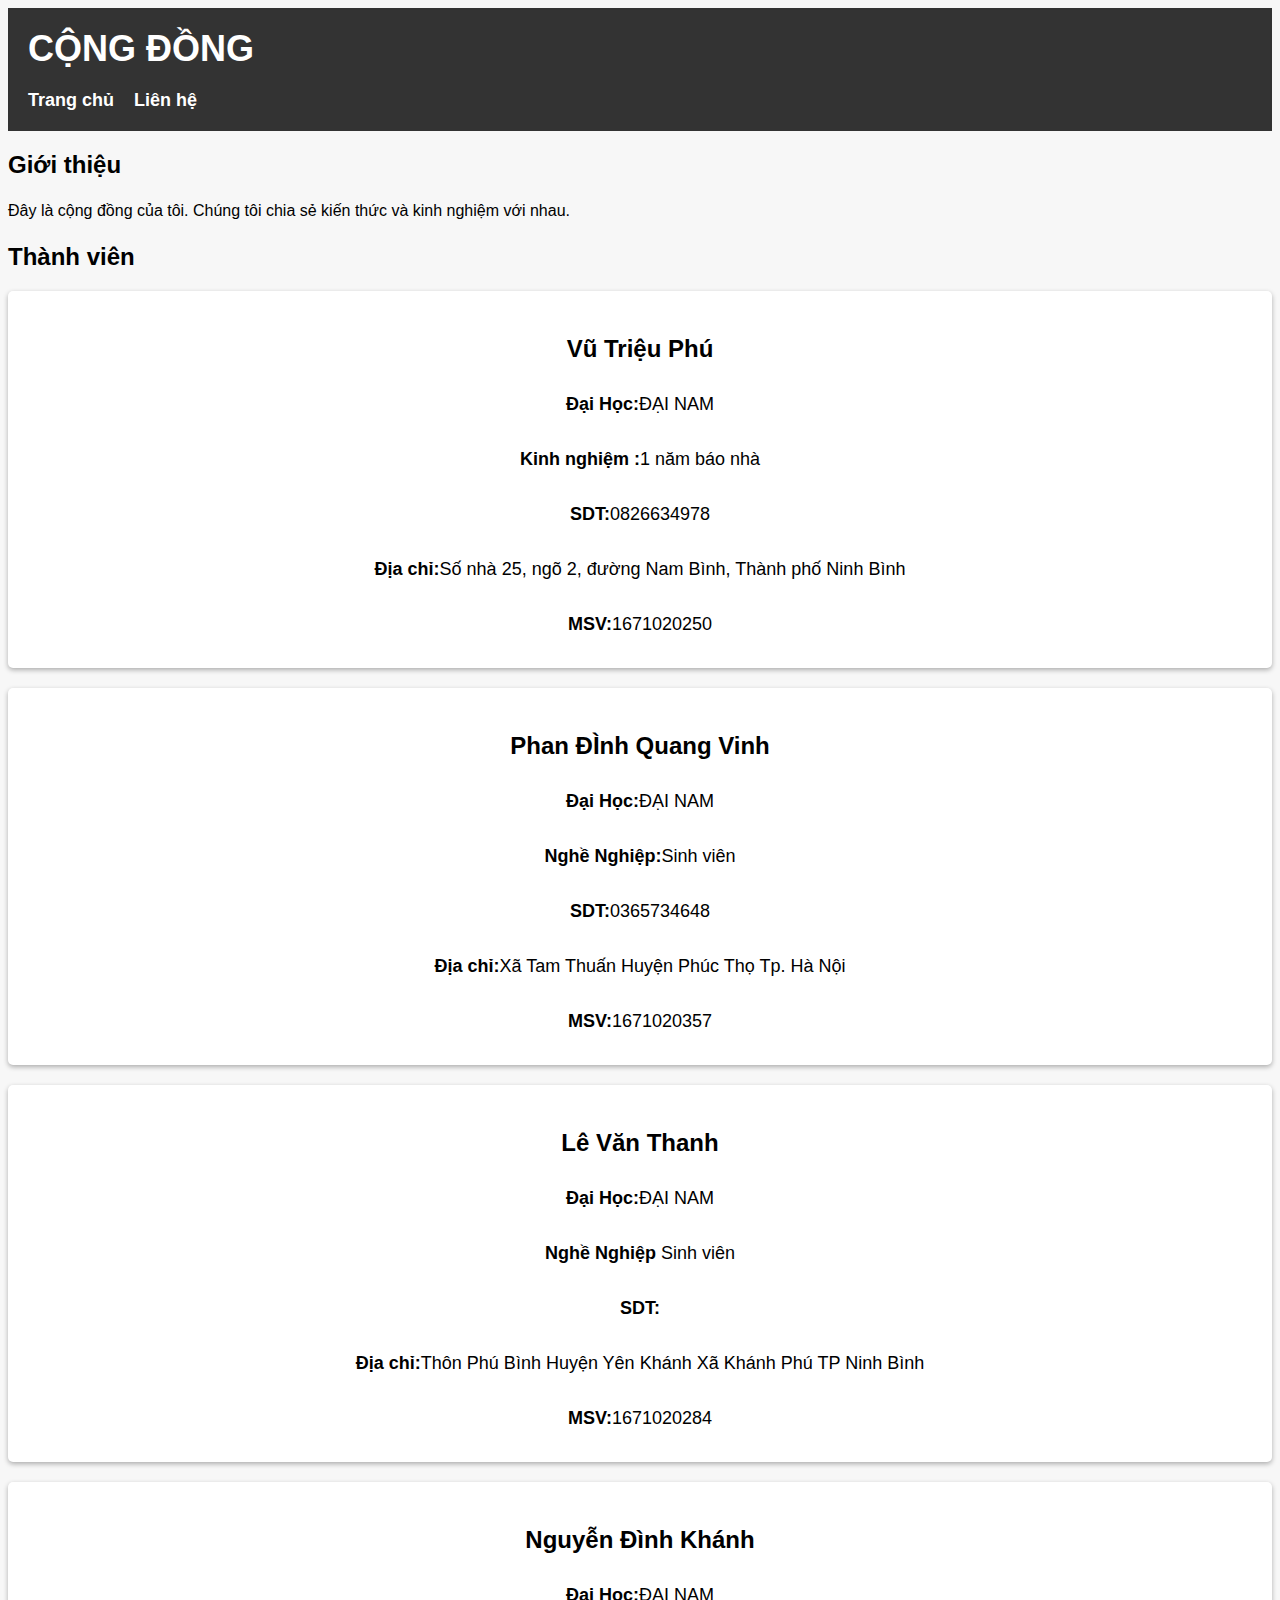
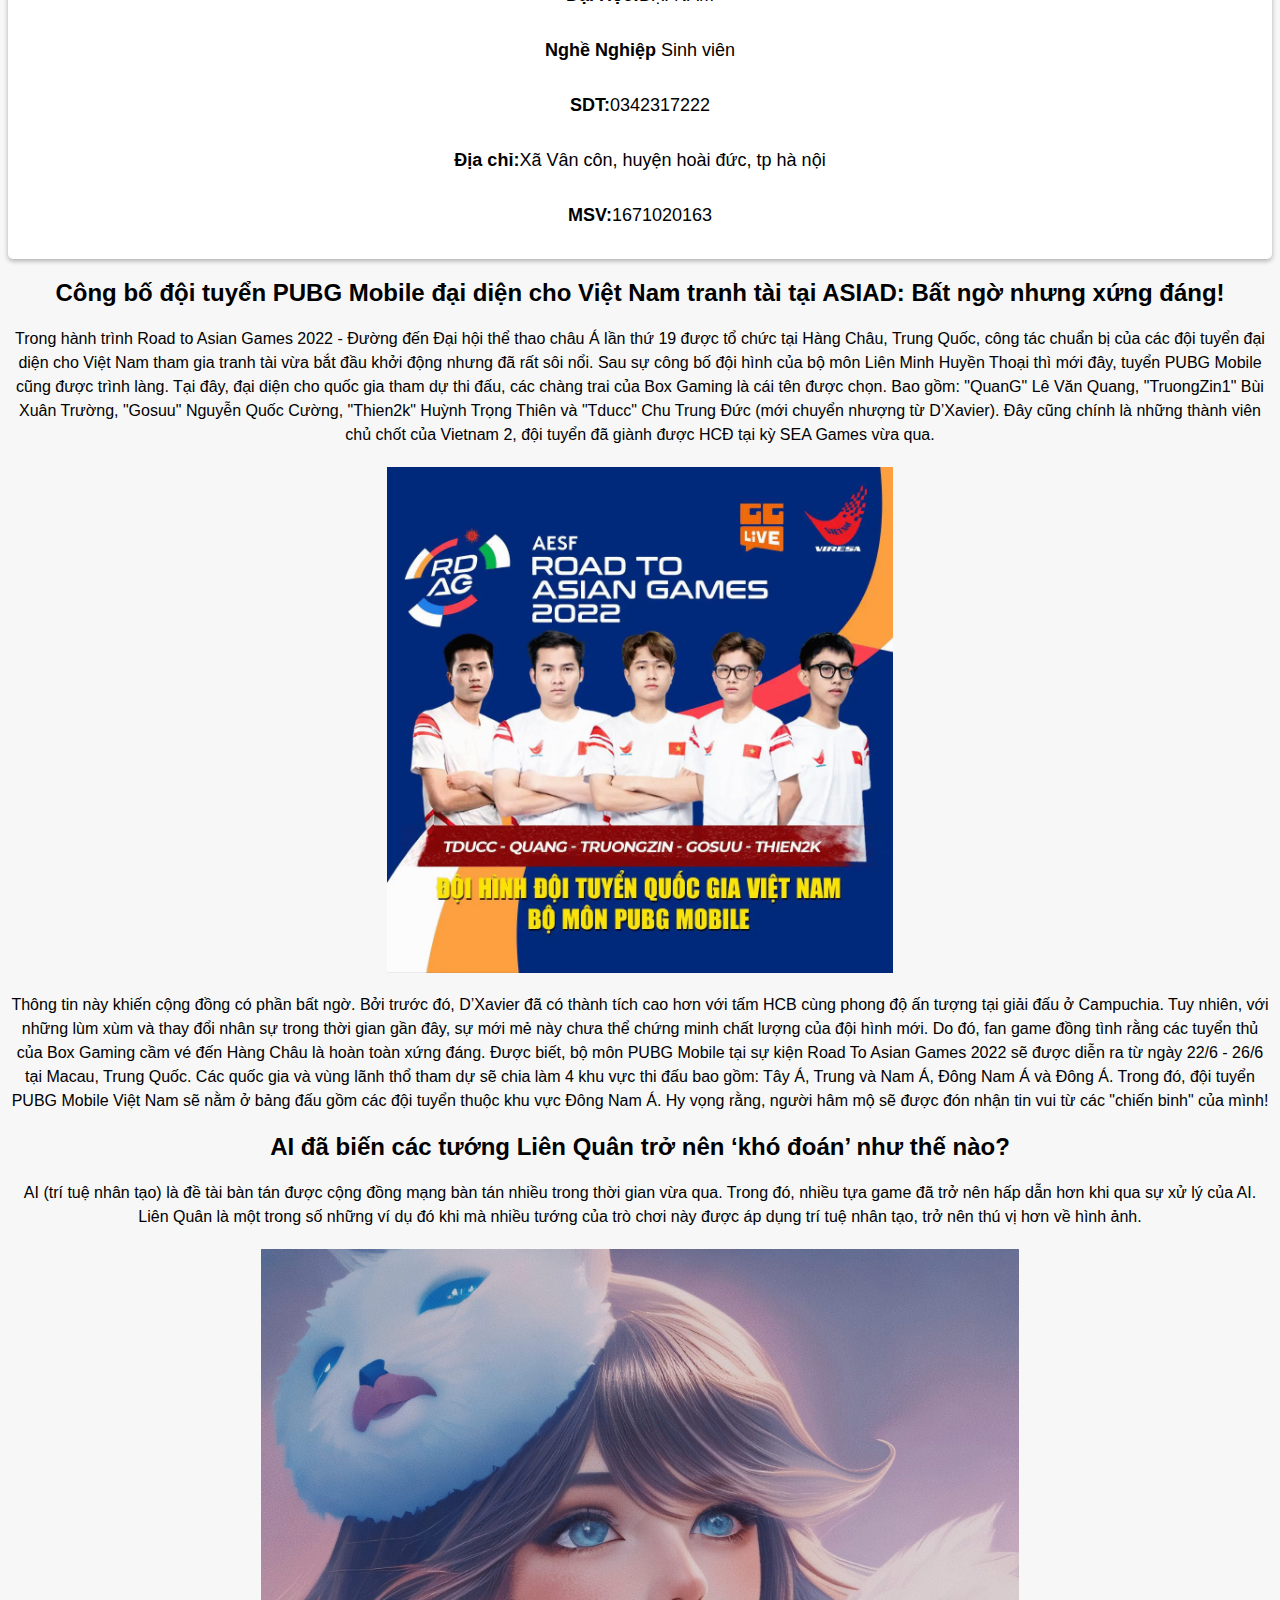
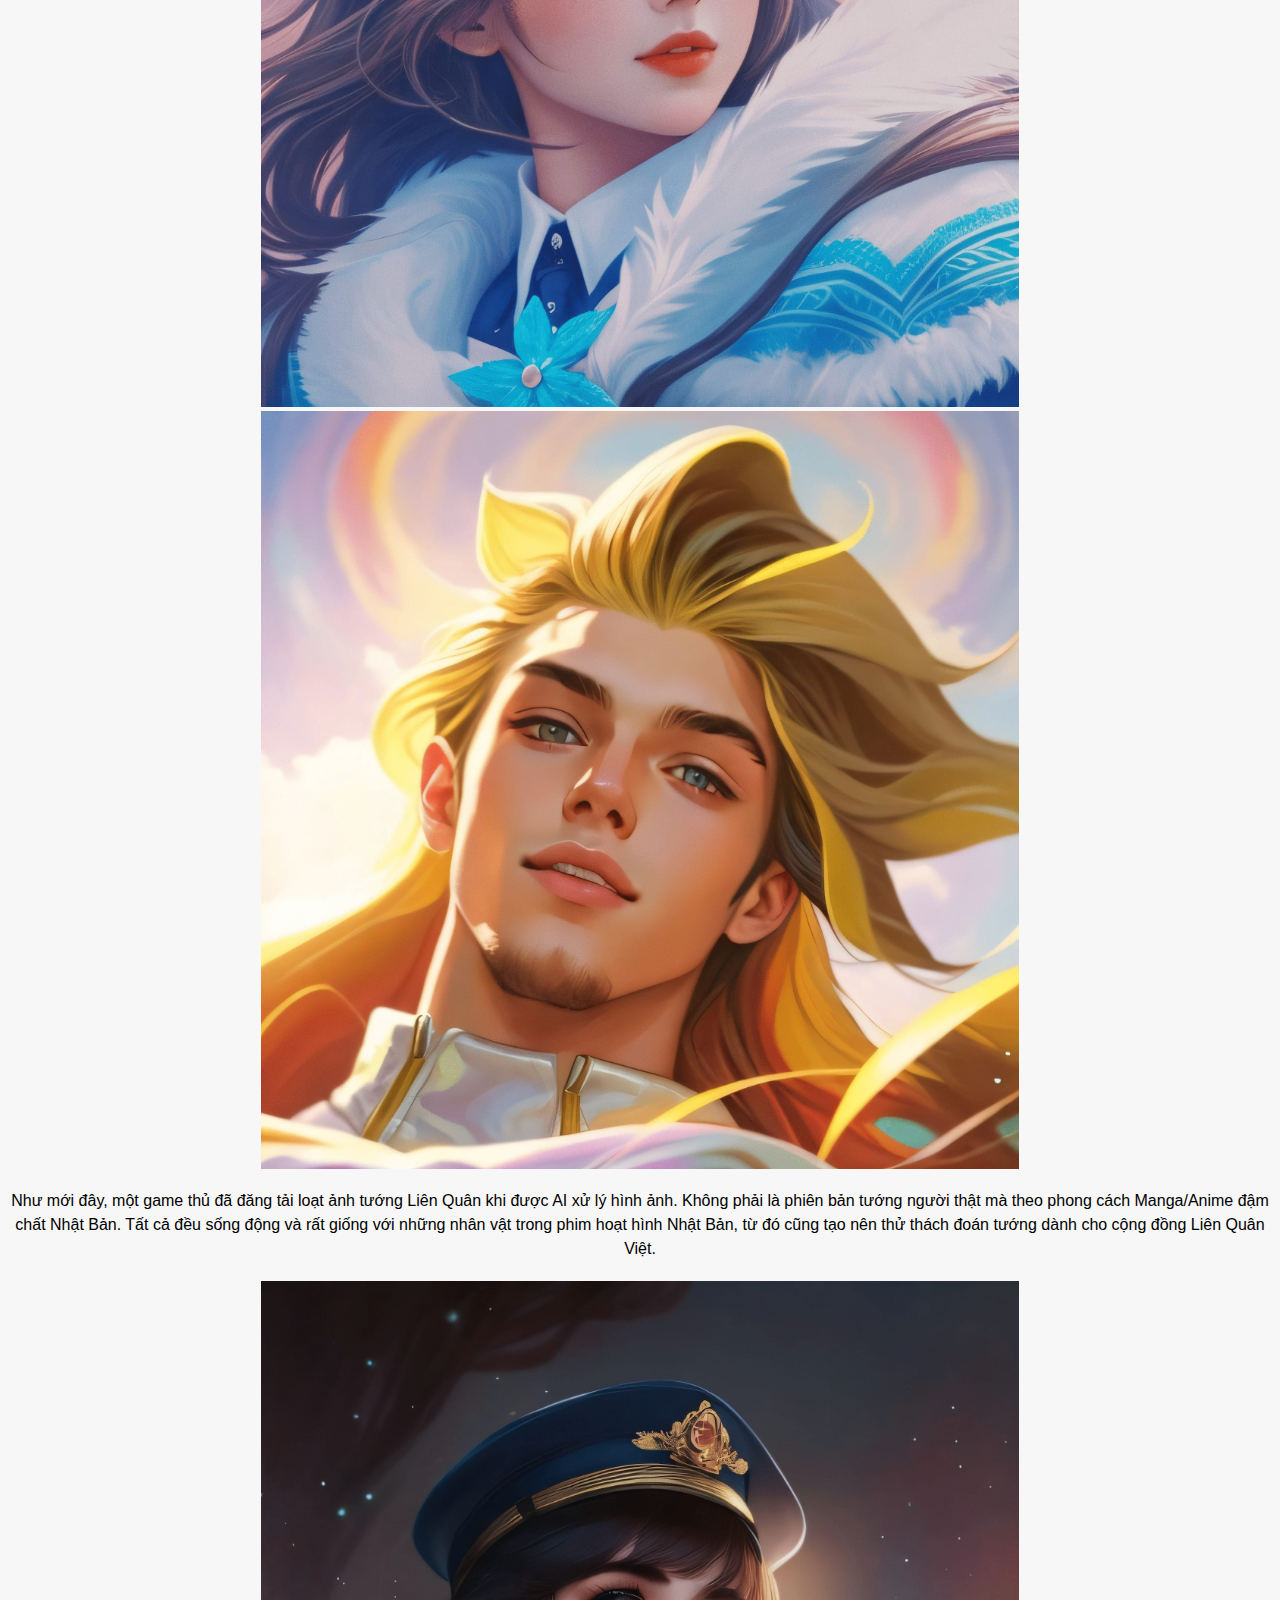
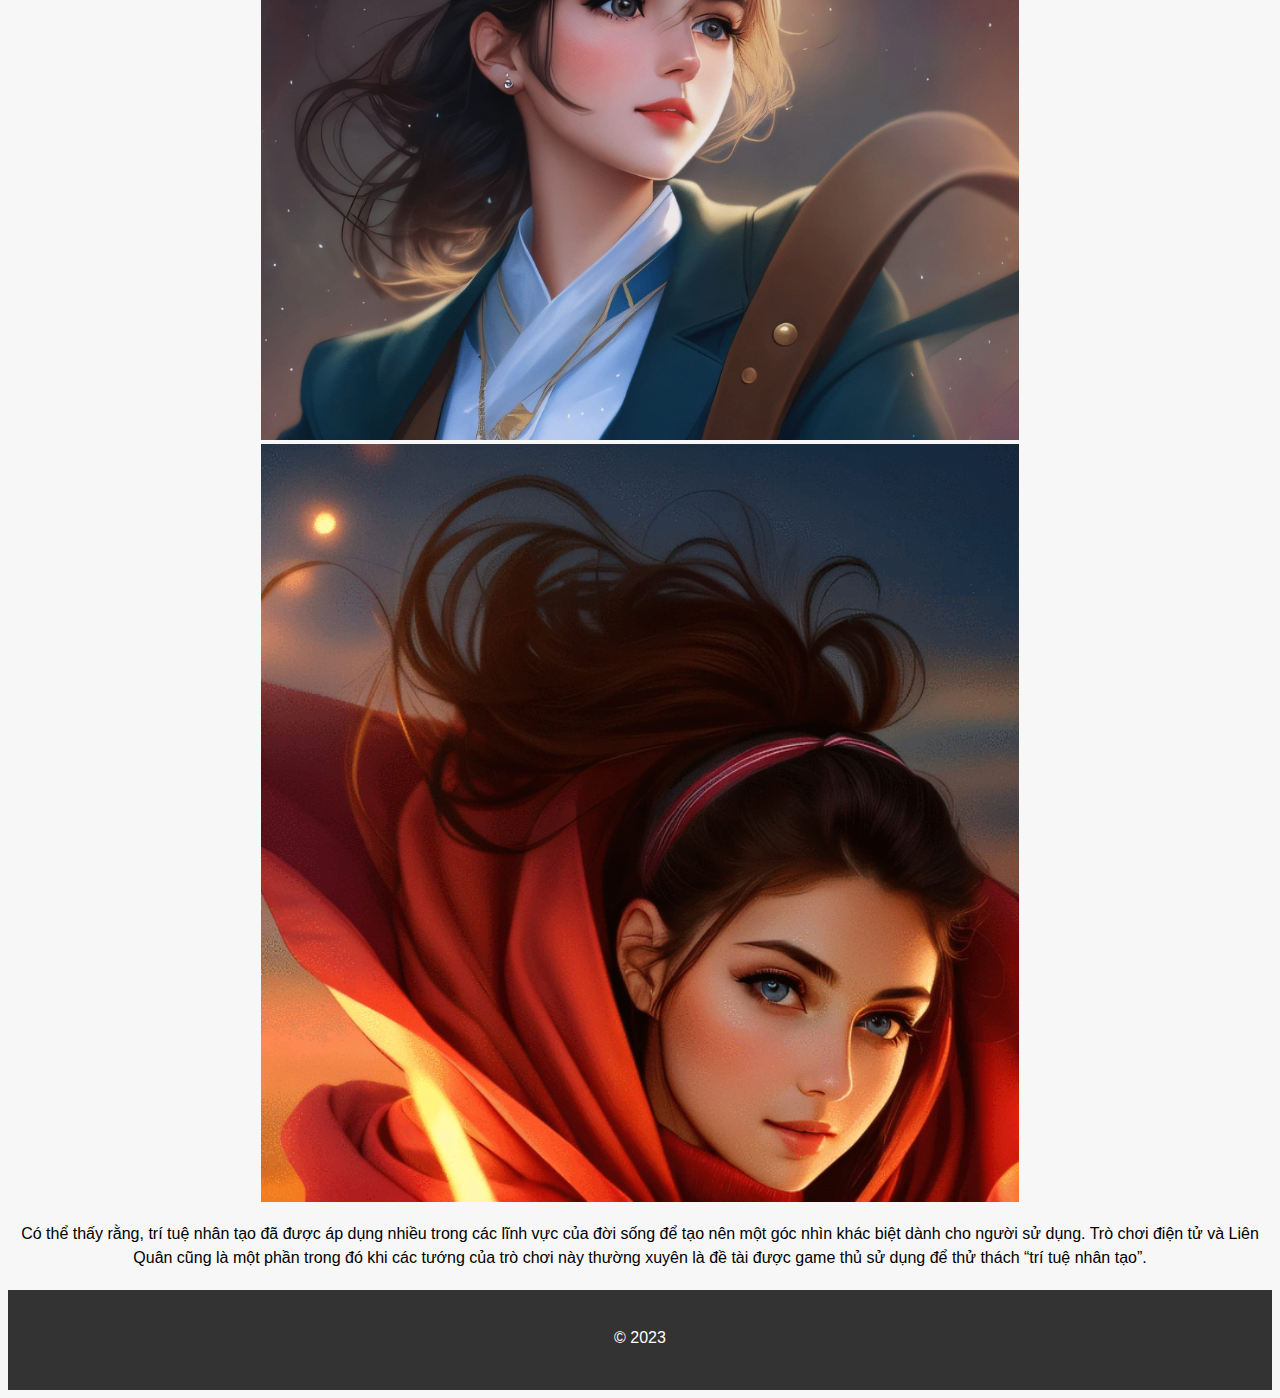
<file: cộng-đồng.html>
<!DOCTYPE html>
<html lang="en">
<head>
  <meta charset="UTF-8">
  <meta http-equiv="X-UA-Compatible" content="IE=edge">
  <meta name="viewport" content="width=device-width, initial-scale=1.0">
  <title>Cộng đồng</title>
  <link rel="stylesheet" href="congdong.css">
</head>
<body>
  <header>
    <h1>CỘNG ĐỒNG</h1>
    <nav>
      <ul>
        <li><a href="index.html">Trang chủ</a></li>
        <li><a href="lienhe.html">Liên hệ</a></li>
      </ul>
      
    </nav>
  </header>
  <section>
    <h2>Giới thiệu</h2>
    <p>Đây là cộng đồng của tôi. Chúng tôi chia sẻ kiến thức và kinh nghiệm với nhau.</p>
  </section>
  <section>
    <h2>Thành viên</h2>
    <div class="profile">
     
      <h3>Vũ Triệu Phú</h3>
      <p><strong>Đại Học:</strong>ĐẠI NAM </p>

      <p><strong>Kinh nghiệm :</strong>1 năm báo nhà </p>

      <p><strong>SDT:</strong>0826634978</p>

      <p><strong>Địa chỉ:</strong>Số nhà 25, ngõ 2, đường Nam Bình, Thành phố Ninh Bình</p>

      <p><strong>MSV:</strong>1671020250 </p>
    </div>
    <div class="profile">
      
      <h3>Phan ĐÌnh Quang Vinh</h3>
      <p><strong>Đại Học:</strong>ĐẠI NAM </p>

      <p><strong>Nghề Nghiệp:</strong>Sinh viên</p>

      <p><strong>SDT:</strong>0365734648</p>


      <p><strong>Địa chỉ:</strong>Xã Tam Thuấn Huyện Phúc Thọ Tp. Hà Nội</p>

      <p><strong>MSV:</strong>1671020357</p>
    </div>
    <div class="profile">
      
      <h3>Lê Văn Thanh</h3>
      <p><strong>Đại Học:</strong>ĐẠI NAM </p>

      <p><strong>Nghề Nghiệp</strong> Sinh viên</p>

      <p><strong>SDT:</strong></p>

      <p><strong>Địa chỉ:</strong>Thôn Phú Bình Huyện Yên Khánh Xã Khánh Phú TP Ninh Bình</p>

      <p><strong>MSV:</strong>1671020284 </p>
    </div>
    <div class="profile">
      
      <h3>Nguyễn Đình Khánh</h3>
      <p><strong>Đại Học:</strong>ĐẠI NAM </p>

      <p><strong>Nghề Nghiệp</strong> Sinh viên</p>

      <p><strong>SDT:</strong>0342317222</p>

      <p><strong>Địa chỉ:</strong>Xã Vân côn, huyện hoài đức, tp hà nội</p>

      <p><strong>MSV:</strong>1671020163 </p>
    </div>
    </main>
    <center>
      <section>
        <h2>Công bố đội tuyển PUBG Mobile đại diện cho Việt Nam tranh tài tại ASIAD: Bất ngờ nhưng xứng đáng!</h2>
        <p>Trong hành trình Road to Asian Games 2022 - Đường đến Đại hội thể thao châu Á lần thứ 19 được tổ chức tại
          Hàng
          Châu, Trung Quốc, công tác chuẩn bị của các đội tuyển đại diện cho Việt Nam tham gia tranh tài vừa bắt đầu
          khởi
          động nhưng đã rất sôi nổi. Sau sự công bố đội hình của bộ môn Liên Minh Huyền Thoại thì mới đây, tuyển PUBG
          Mobile cũng được trình làng.

          Tại đây, đại diện cho quốc gia tham dự thi đấu, các chàng trai của Box Gaming là cái tên được chọn. Bao gồm:
          "QuanG" Lê Văn Quang, "TruongZin1" Bùi Xuân Trường, "Gosuu" Nguyễn Quốc Cường, "Thien2k" Huỳnh Trọng Thiên và
          "Tducc" Chu Trung Đức (mới chuyển nhượng từ D’Xavier). Đây cũng chính là những thành viên chủ chốt của Vietnam
          2, đội tuyển đã giành được HCĐ tại kỳ SEA Games vừa qua.</p>
        <img width="40%"
          src="./anh/ảnh cộng đồng/351250698_1243591663191023_1605812617641651274_n.gif"
          alt=" Đội tuyển PUBG Việt NAM">
        <p>Thông tin này khiến cộng đồng có phần bất ngờ. Bởi trước đó, D’Xavier đã có thành tích cao hơn với tấm HCB
          cùng
          phong độ ấn tượng tại giải đấu ở Campuchia. Tuy nhiên, với những lùm xùm và thay đổi nhân sự trong thời gian
          gần
          đây, sự mới mẻ này chưa thể chứng minh chất lượng của đội hình mới. Do đó, fan game đồng tình rằng các tuyển
          thủ
          của Box Gaming cầm vé đến Hàng Châu là hoàn toàn xứng đáng.

          Được biết, bộ môn PUBG Mobile tại sự kiện Road To Asian Games 2022 sẽ được diễn ra từ ngày 22/6 - 26/6 tại
          Macau, Trung Quốc. Các quốc gia và vùng lãnh thổ tham dự sẽ chia làm 4 khu vực thi đấu bao gồm: Tây Á, Trung
          và
          Nam Á, Đông Nam Á và Đông Á. Trong đó, đội tuyển PUBG Mobile Việt Nam sẽ nằm ở bảng đấu gồm các đội tuyển
          thuộc
          khu vực Đông Nam Á. Hy vọng rằng, người hâm mộ sẽ được đón nhận tin vui từ các "chiến binh" của mình!</p>
      </section>
      <h2>AI đã biến các tướng Liên Quân trở nên ‘khó đoán’ như thế nào?</h2>
      <p>AI (trí tuệ nhân tạo) là đề tài bàn tán được cộng đồng mạng bàn tán nhiều trong thời gian vừa qua. Trong đó,
        nhiều tựa game đã trở nên hấp dẫn hơn khi qua sự xử lý của AI. Liên Quân là một trong số những ví dụ đó khi mà
        nhiều tướng của trò chơi này được áp dụng trí tuệ nhân tạo, trở nên thú vị hơn về hình ảnh.

      </p>
      <img width="60%"
        src="./anh/ảnh cộng đồng/351006508_819628916448206_9174178986194828241_n.gif">
      
       
      <img width="60%"
        src="./anh/ảnh cộng đồng/351172596_303431862117689_8051683909952417344_n.gif">
       
      <p>Như mới đây, một game thủ đã đăng tải loạt ảnh tướng Liên Quân khi được AI xử lý hình ảnh. Không phải là phiên
        bản tướng người thật mà theo phong cách Manga/Anime đậm chất Nhật Bản. Tất cả đều sống động và rất giống với
        những nhân vật trong phim hoạt hình Nhật Bản, từ đó cũng tạo nên thử thách đoán tướng dành cho cộng đồng Liên
        Quân Việt.</p>
      <img width="60%"
        src="./anh/ảnh cộng đồng/350792478_236776509053161_8378986069380742728_n.gif">
        
      <img width="60%"
        src="./anh/ảnh cộng đồng/350884617_1037146363836476_3062552466718864740_n.gif">
      <p>Có thể thấy rằng, trí tuệ nhân tạo đã được áp dụng nhiều trong các lĩnh vực của đời sống để tạo nên một góc
        nhìn khác biệt dành cho người sử dụng. Trò chơi điện tử và Liên Quân cũng là một phần trong đó khi các tướng của
        trò chơi này thường xuyên là đề tài được game thủ sử dụng để thử thách “trí tuệ nhân tạo”.</p>
      </ul>
      
      </main>
      <footer>
        <p>&copy; 2023 </p>
      </footer>
</body>

</html>
</body>
</html>
</file>
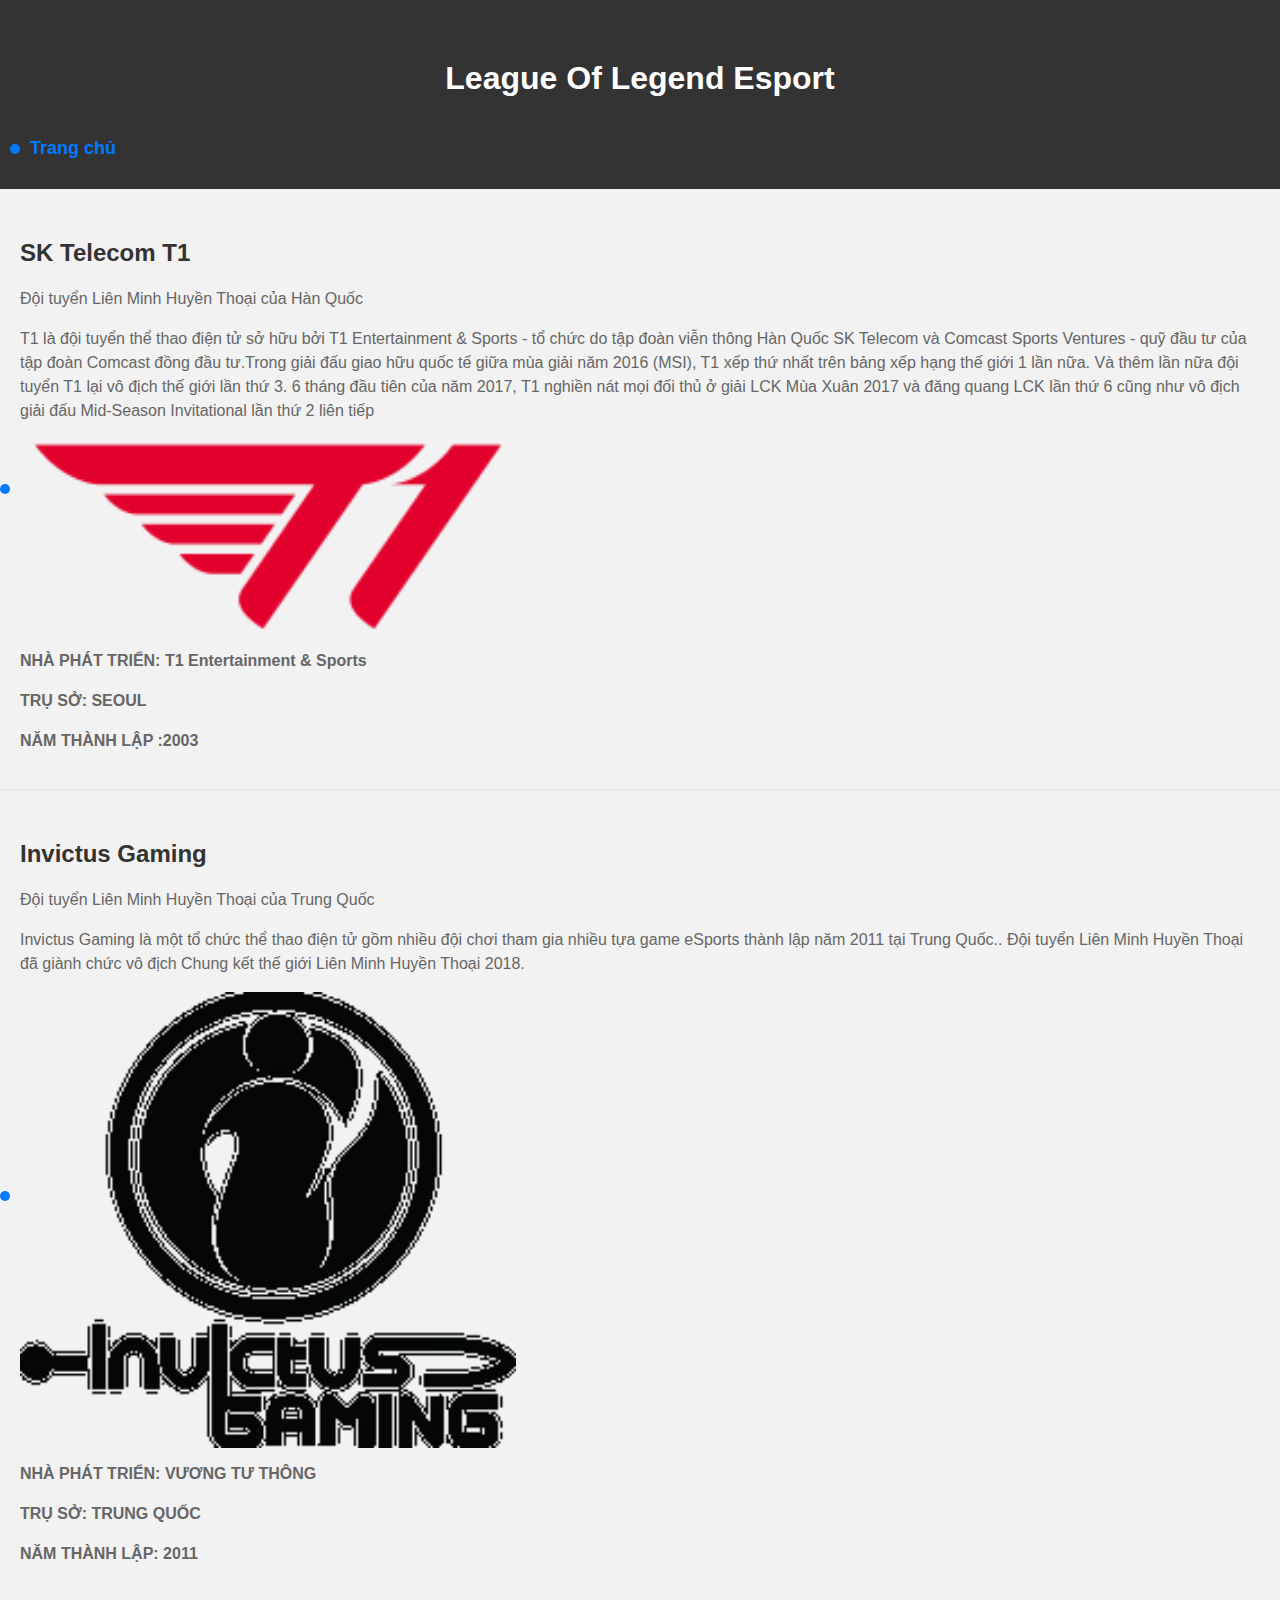
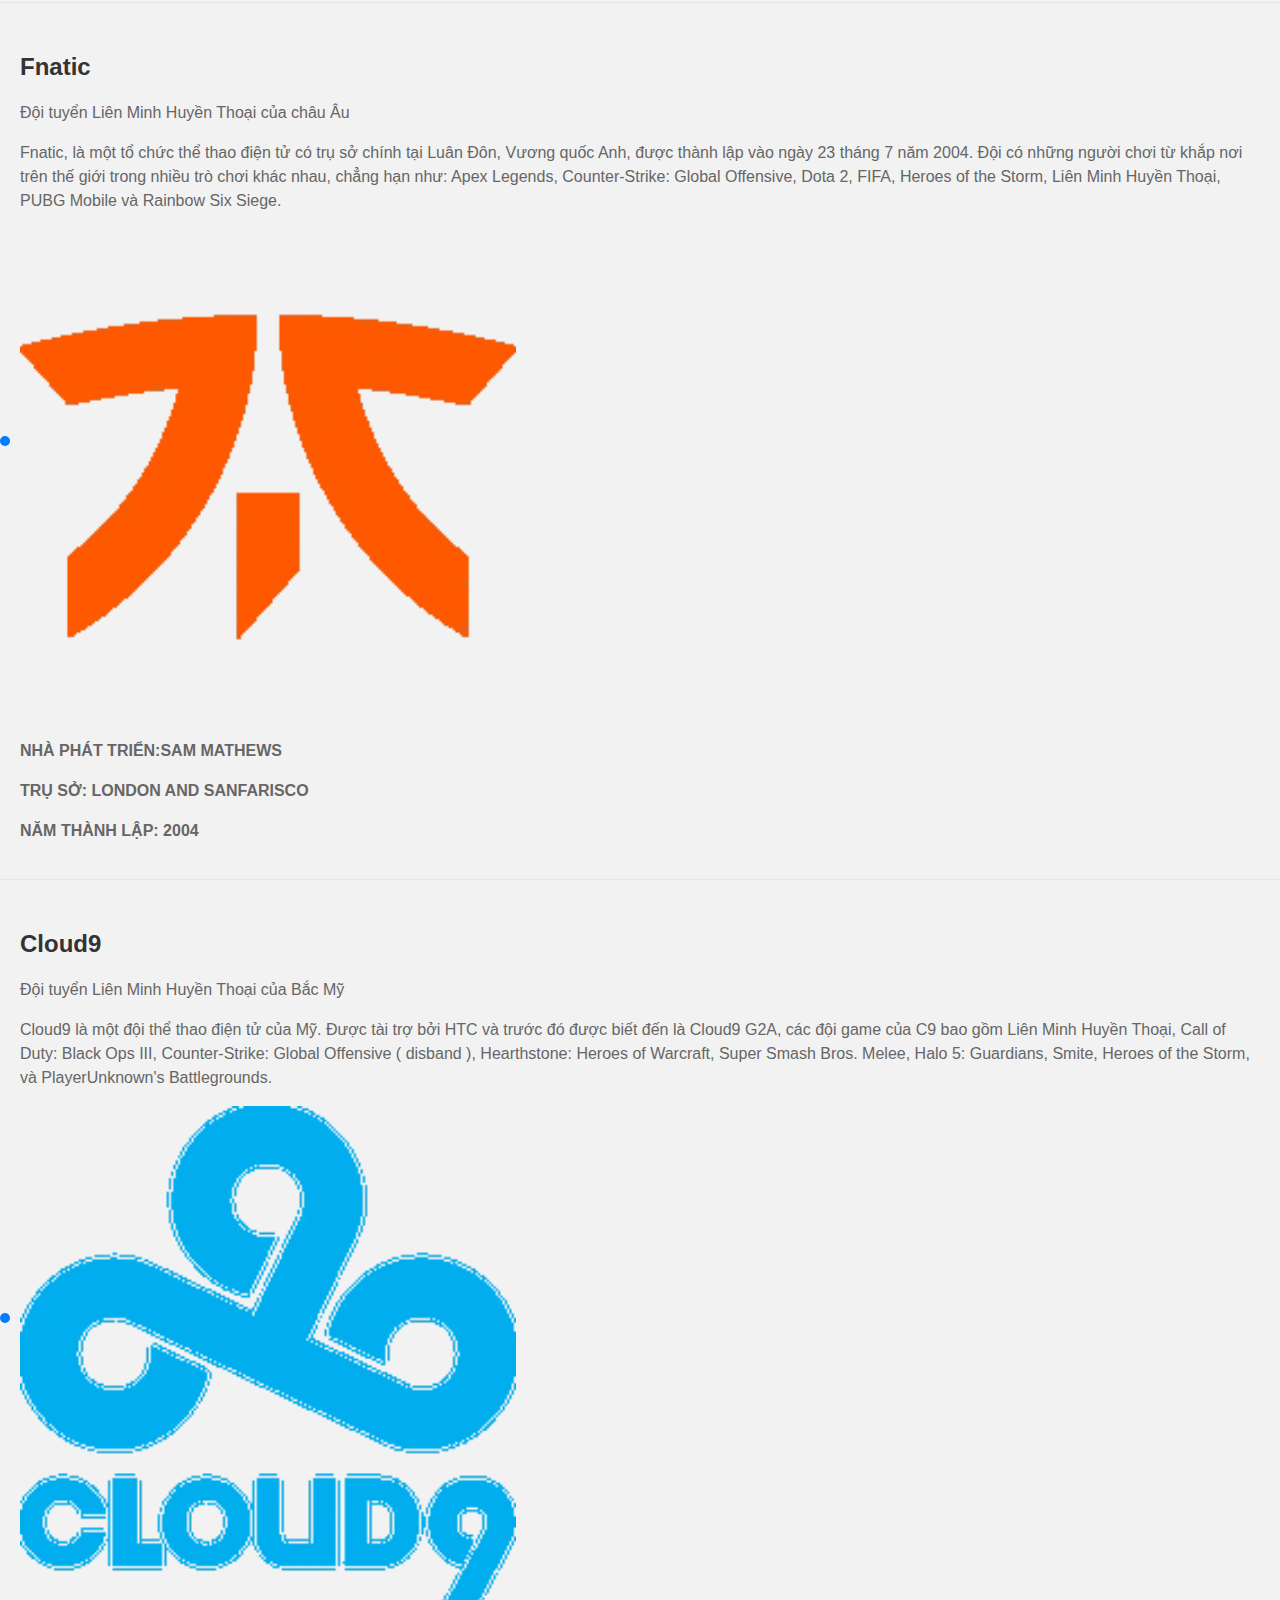
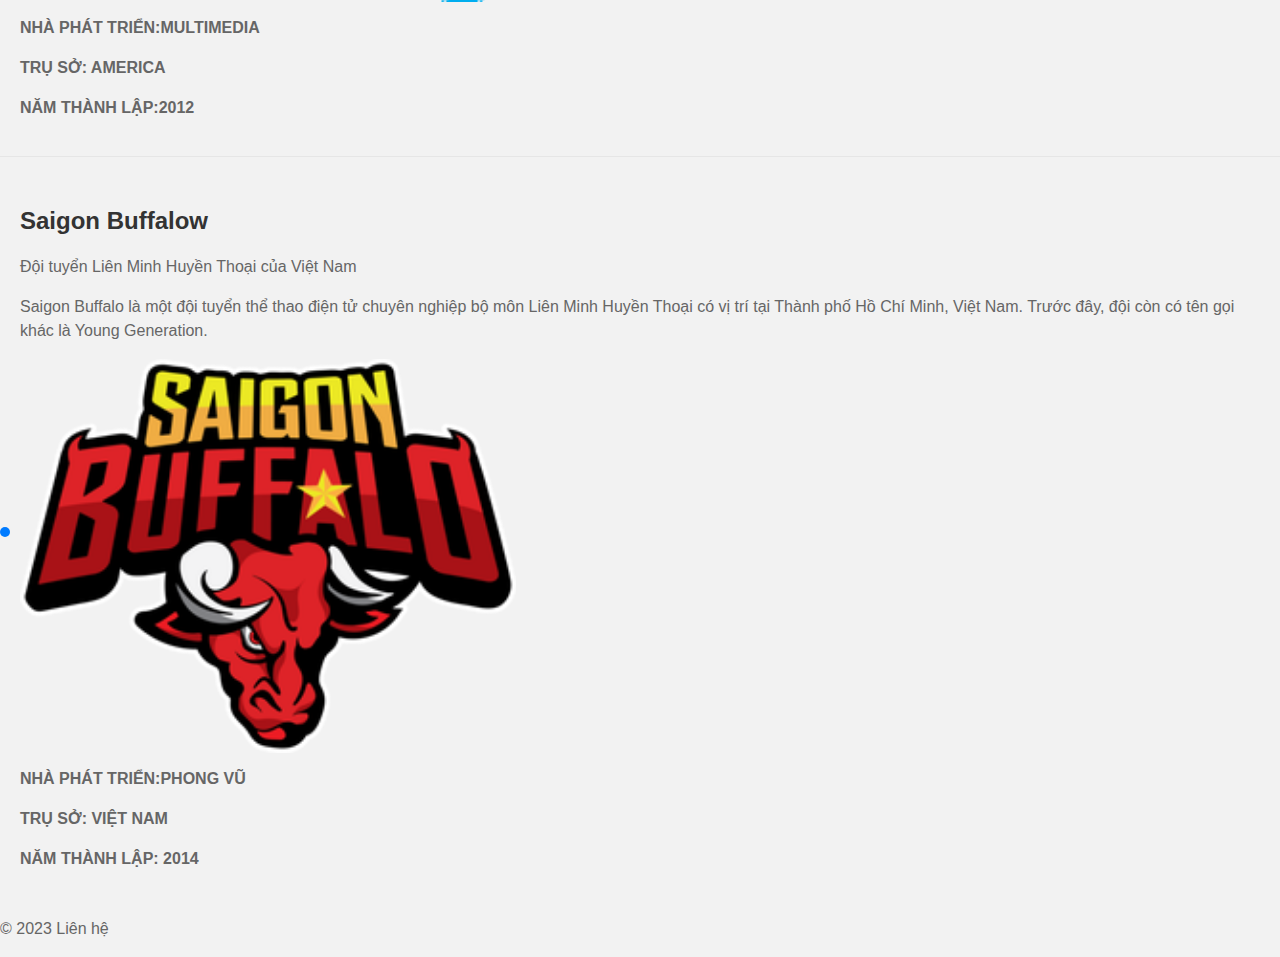
<file: giới-thiẹu.html>
<!DOCTYPE html>
<html>

<head>
  <meta charset="UTF-8">
  <meta http-equiv="X-UA-Compatible" content="IE=edge">
  <meta name="viewport" content="width=device-width, initial-scale=1.0">
  <link rel="shortcut icon" type="web_image/png" href="logo-board-game_081052035.jpg">
  <title>Đội tuyển esport</title>
  <link rel="stylesheet" href="gioithieu.css">

</head>

<body>
  <header>
    <h1> League Of Legend  Esport</h1>
    <nav>
      <ul>
        <li><a href="index.html">Trang chủ</a></li>
      </ul>
  </header>
  <ul>
    <li>
      <h2>SK Telecom T1</h2>
      <p>Đội tuyển Liên Minh Huyền Thoại của Hàn Quốc</p>
      <p>T1 là đội tuyển thể thao điện tử sở hữu bởi T1 Entertainment & Sports - tổ chức do tập đoàn viễn thông Hàn Quốc
        SK Telecom và Comcast Sports Ventures - quỹ đầu tư của tập đoàn Comcast đồng đầu tư.Trong giải đấu giao hữu quốc
        tế giữa mùa giải năm 2016 (MSI), T1 xếp thứ nhất trên bảng xếp hạng thế giới 1 lần nữa. Và thêm lần nữa đội
        tuyển T1 lại vô địch thế giới lần thứ 3. 6 tháng đầu tiên của năm 2017, T1 nghiền nát mọi đối thủ ở giải LCK Mùa
        Xuân 2017 và đăng quang LCK lần thứ 6 cũng như vô địch giải đấu Mid-Season Invitational lần thứ 2 liên tiếp</p>
      <img width="40%" src="./anh/ảnh giới thiệu/350841187_609386431159901_1516149026732688955_n.png">
      <p><strong>NHÀ PHÁT TRIỂN: T1 Entertainment & Sports</strong> </p>

      <p><strong>TRỤ SỞ: SEOUL </strong></p>

      <p><strong>NĂM THÀNH LẬP :2003 </strong></p>


      <a href="/"></a>
    </li>
    <li>
      <h2>Invictus Gaming</h2>
      <p>Đội tuyển Liên Minh Huyền Thoại của Trung Quốc</p>
      <p>Invictus Gaming là một tổ chức thể thao điện tử gồm nhiều đội chơi tham gia nhiều tựa game eSports thành lập
        năm 2011 tại Trung Quốc.. Đội tuyển Liên Minh Huyền Thoại đã giành chức vô địch Chung kết thế giới Liên Minh
        Huyền Thoại 2018.</p>
      <img width="40%"
        src="./anh/ảnh giới thiệu/350909895_272607851819392_4796902438269009172_n.gif">
      <p><strong>NHÀ PHÁT TRIỂN: VƯƠNG TƯ THÔNG</strong> </p>

      <p><strong>TRỤ SỞ: TRUNG QUỐC </strong></p>

      <p><strong>NĂM THÀNH LẬP: 2011</strong></p>


      <a href=""></a>
    </li>
    <li>
      <h2>Fnatic</h2>
      <p>Đội tuyển Liên Minh Huyền Thoại của châu Âu</p>
      <P>Fnatic, là một tổ chức thể thao điện tử có trụ sở chính tại Luân Đôn, Vương quốc Anh, được thành lập vào ngày
        23 tháng 7 năm 2004. Đội có những người chơi từ khắp nơi trên thế giới trong nhiều trò chơi khác nhau, chẳng hạn
        như: Apex Legends, Counter-Strike: Global Offensive, Dota 2, FIFA, Heroes of the Storm, Liên Minh Huyền Thoại,
        PUBG Mobile và Rainbow Six Siege.</P>
      <img width="40%"
        src="./anh/ảnh giới thiệu/350896595_271156695413599_9182503614910356240_n.gif">
      <p><strong>NHÀ PHÁT TRIỂN:SAM MATHEWS</strong> </p>

      <p><strong>TRỤ SỞ: LONDON AND SANFARISCO</strong></p>

      <p><strong>NĂM THÀNH LẬP: 2004</strong></p>

      <a href=""></a>
    </li>
    <li>
      <h2>Cloud9</h2>
      <p>Đội tuyển Liên Minh Huyền Thoại của Bắc Mỹ</p>
      <p>Cloud9 là một đội thể thao điện tử của Mỹ. Được tài trợ bởi HTC và trước đó được biết đến là Cloud9 G2A, các
        đội game của C9 bao gồm Liên Minh Huyền Thoại, Call of Duty: Black Ops III, Counter-Strike: Global Offensive (
        disband ), Hearthstone: Heroes of Warcraft, Super Smash Bros. Melee, Halo 5: Guardians, Smite, Heroes of the
        Storm, và PlayerUnknown's Battlegrounds.</p>
      <img width="40%"
        src="./anh/ảnh giới thiệu/351204688_253323584044969_4948515483894739114_n.gif">
      <p><strong>NHÀ PHÁT TRIỂN:MULTIMEDIA</strong> </p>

      <p><strong>TRỤ SỞ: AMERICA</strong></p>

      <p><strong>NĂM THÀNH LẬP:2012 </strong></p>
      <a href=""></a>
    </li>
    <li>
      <h2>Saigon Buffalow</h2>
      <p>Đội tuyển Liên Minh Huyền Thoại của Việt Nam</p>
      <p>Saigon Buffalo là một đội tuyển thể thao điện tử chuyên nghiệp bộ môn Liên Minh Huyền Thoại có vị trí tại Thành
        phố Hồ Chí Minh, Việt Nam. Trước đây, đội còn có tên gọi khác là Young Generation.</p>
      <img width="40%"
        src="./anh/ảnh giới thiệu/350656064_5957826117662299_6072145845222459173_n.png">
      <p><strong>NHÀ PHÁT TRIỂN:PHONG VŨ </strong> </p>

      <p><strong>TRỤ SỞ: VIỆT NAM</strong></p>

      <p><strong>NĂM THÀNH LẬP: 2014</strong></p>


     
    </li>
    <footer>
      <p>&copy; 2023 Liên hệ</p>
    </footer>
  </ul>
</body>
</file>
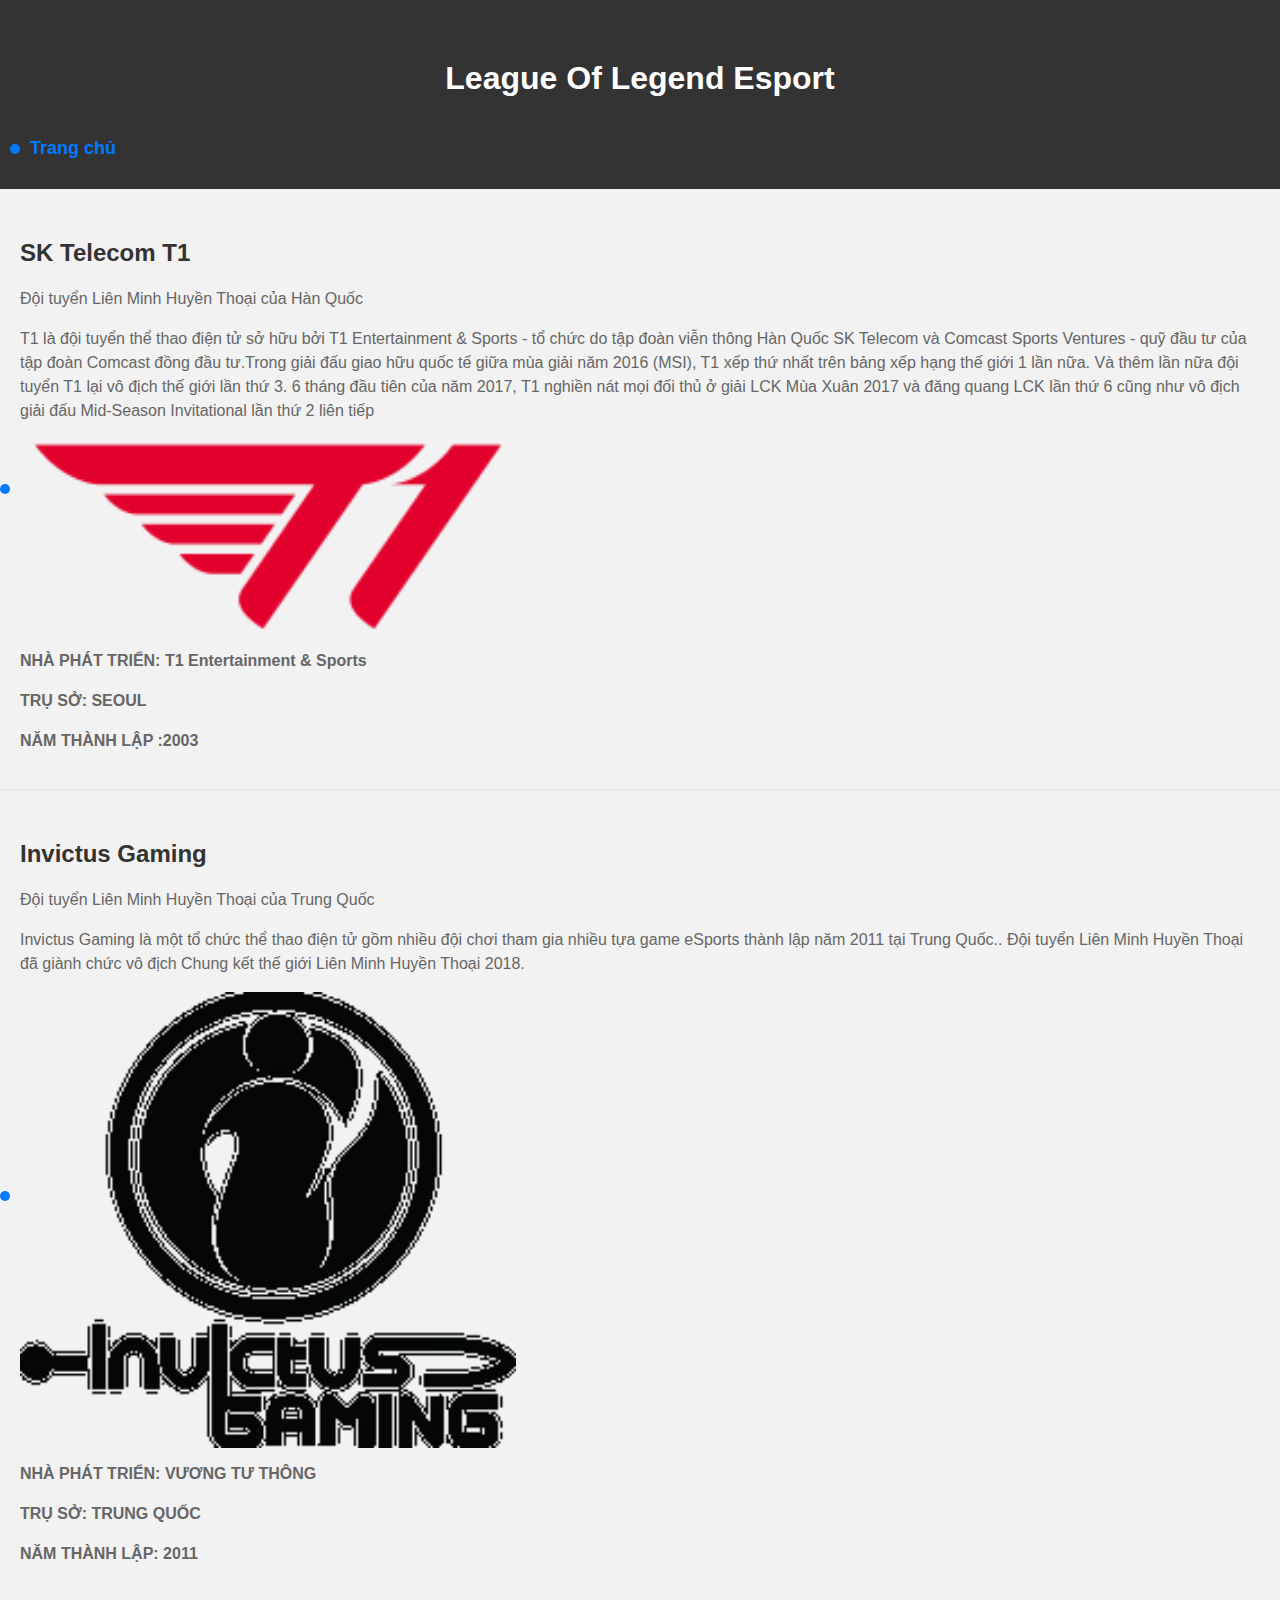
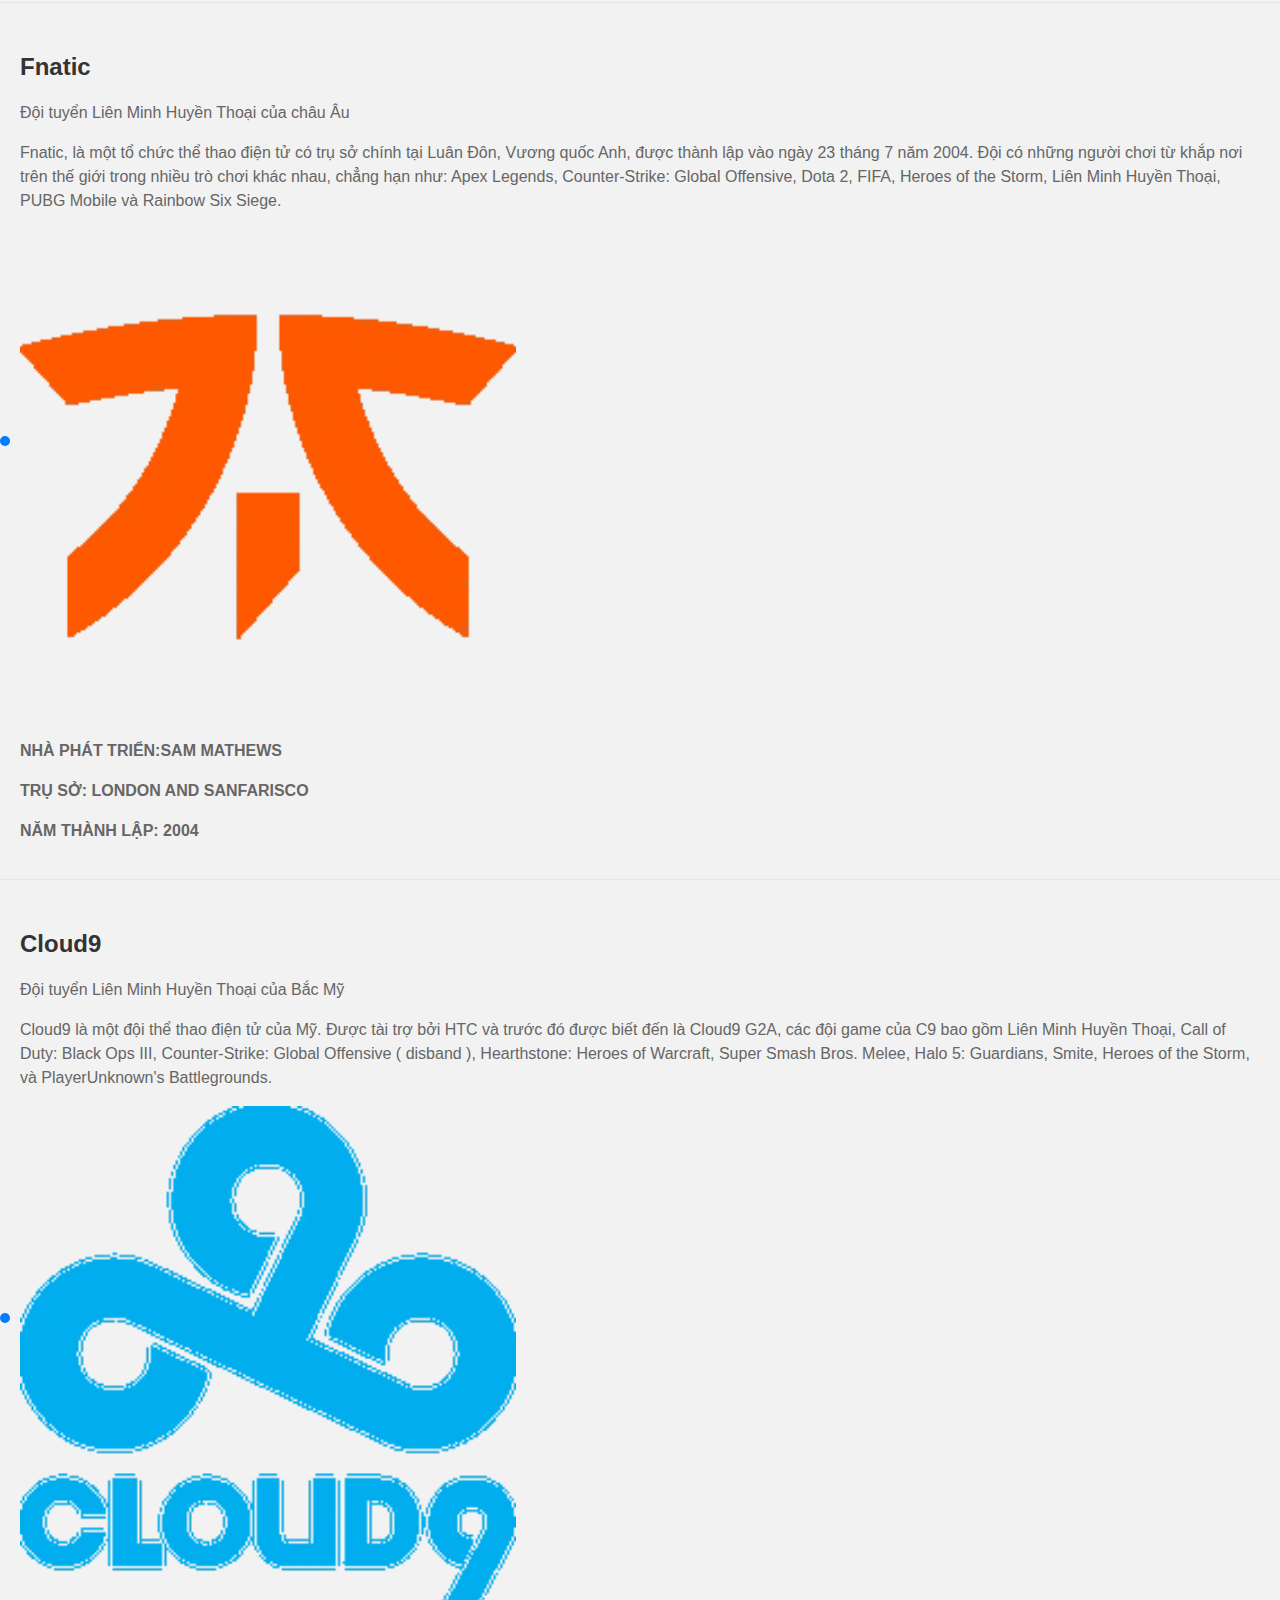
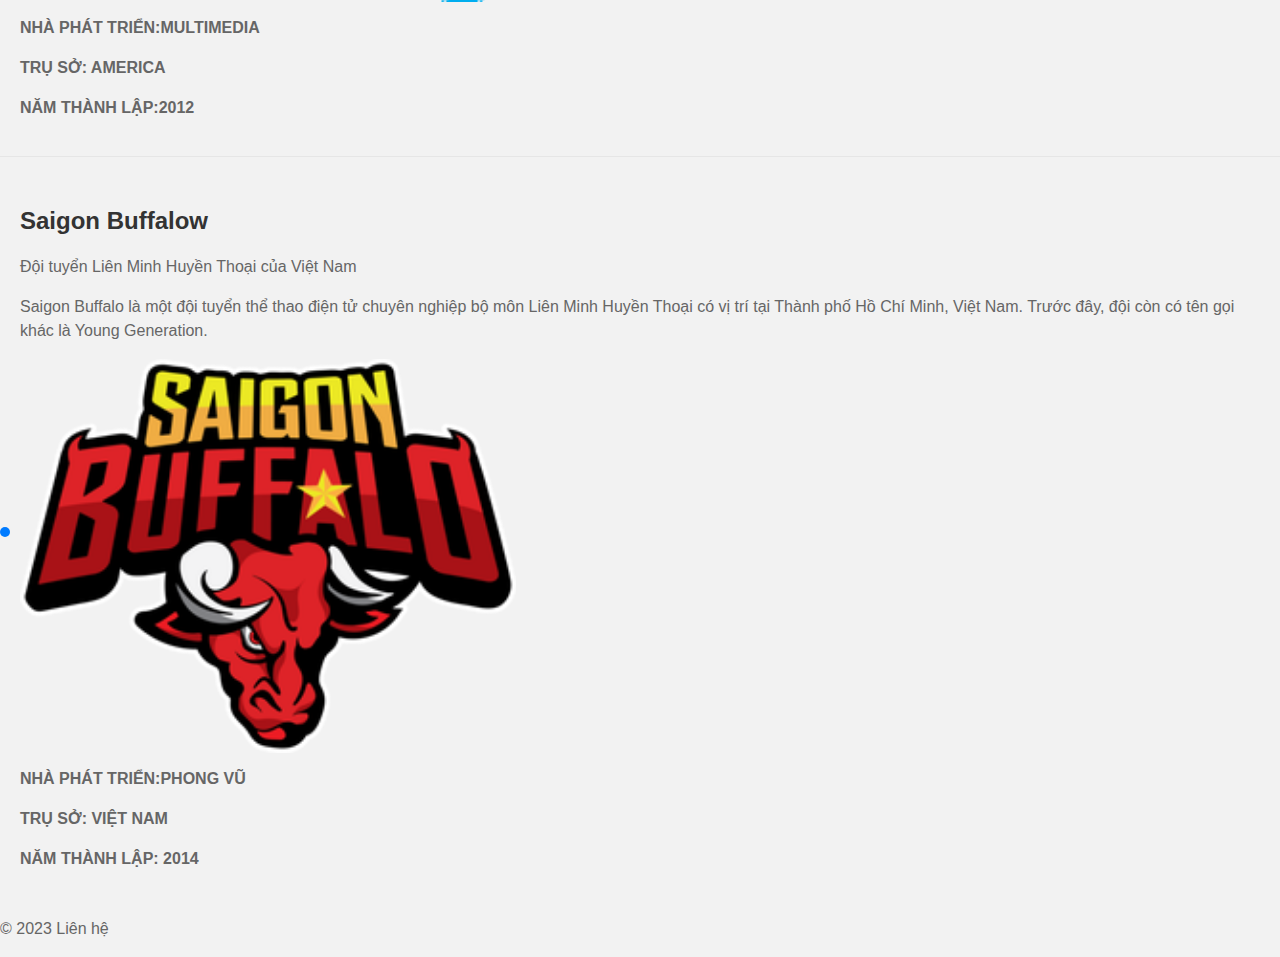
<file: giới-thiệu.html>
<!DOCTYPE html>
<html>

<head>
  <meta charset="UTF-8">
  <meta http-equiv="X-UA-Compatible" content="IE=edge">
  <meta name="viewport" content="width=device-width, initial-scale=1.0">
  <link rel="shortcut icon" type="web_image/png" href="logo-board-game_081052035.jpg">
  <title>Đội tuyển esport</title>
  <link rel="stylesheet" href="gioithieu.css">

</head>

<body>
  <header>
    <h1> League Of Legend  Esport</h1>
    <nav>
      <ul>
        <li><a href="index.html">Trang chủ</a></li>
      </ul>
  </header>
  <ul>
    <li>
      <h2>SK Telecom T1</h2>
      <p>Đội tuyển Liên Minh Huyền Thoại của Hàn Quốc</p>
      <p>T1 là đội tuyển thể thao điện tử sở hữu bởi T1 Entertainment & Sports - tổ chức do tập đoàn viễn thông Hàn Quốc
        SK Telecom và Comcast Sports Ventures - quỹ đầu tư của tập đoàn Comcast đồng đầu tư.Trong giải đấu giao hữu quốc
        tế giữa mùa giải năm 2016 (MSI), T1 xếp thứ nhất trên bảng xếp hạng thế giới 1 lần nữa. Và thêm lần nữa đội
        tuyển T1 lại vô địch thế giới lần thứ 3. 6 tháng đầu tiên của năm 2017, T1 nghiền nát mọi đối thủ ở giải LCK Mùa
        Xuân 2017 và đăng quang LCK lần thứ 6 cũng như vô địch giải đấu Mid-Season Invitational lần thứ 2 liên tiếp</p>
      <img width="40%" src="./anh/ảnh giới thiệu/350841187_609386431159901_1516149026732688955_n.png">
      <p><strong>NHÀ PHÁT TRIỂN: T1 Entertainment & Sports</strong> </p>

      <p><strong>TRỤ SỞ: SEOUL </strong></p>

      <p><strong>NĂM THÀNH LẬP :2003 </strong></p>


      <a href="/"></a>
    </li>
    <li>
      <h2>Invictus Gaming</h2>
      <p>Đội tuyển Liên Minh Huyền Thoại của Trung Quốc</p>
      <p>Invictus Gaming là một tổ chức thể thao điện tử gồm nhiều đội chơi tham gia nhiều tựa game eSports thành lập
        năm 2011 tại Trung Quốc.. Đội tuyển Liên Minh Huyền Thoại đã giành chức vô địch Chung kết thế giới Liên Minh
        Huyền Thoại 2018.</p>
      <img width="40%"
        src="./anh/ảnh giới thiệu/350909895_272607851819392_4796902438269009172_n.gif">
      <p><strong>NHÀ PHÁT TRIỂN: VƯƠNG TƯ THÔNG</strong> </p>

      <p><strong>TRỤ SỞ: TRUNG QUỐC </strong></p>

      <p><strong>NĂM THÀNH LẬP: 2011</strong></p>


      <a href=""></a>
    </li>
    <li>
      <h2>Fnatic</h2>
      <p>Đội tuyển Liên Minh Huyền Thoại của châu Âu</p>
      <P>Fnatic, là một tổ chức thể thao điện tử có trụ sở chính tại Luân Đôn, Vương quốc Anh, được thành lập vào ngày
        23 tháng 7 năm 2004. Đội có những người chơi từ khắp nơi trên thế giới trong nhiều trò chơi khác nhau, chẳng hạn
        như: Apex Legends, Counter-Strike: Global Offensive, Dota 2, FIFA, Heroes of the Storm, Liên Minh Huyền Thoại,
        PUBG Mobile và Rainbow Six Siege.</P>
      <img width="40%"
        src="./anh/ảnh giới thiệu/350896595_271156695413599_9182503614910356240_n.gif">
      <p><strong>NHÀ PHÁT TRIỂN:SAM MATHEWS</strong> </p>

      <p><strong>TRỤ SỞ: LONDON AND SANFARISCO</strong></p>

      <p><strong>NĂM THÀNH LẬP: 2004</strong></p>

      <a href=""></a>
    </li>
    <li>
      <h2>Cloud9</h2>
      <p>Đội tuyển Liên Minh Huyền Thoại của Bắc Mỹ</p>
      <p>Cloud9 là một đội thể thao điện tử của Mỹ. Được tài trợ bởi HTC và trước đó được biết đến là Cloud9 G2A, các
        đội game của C9 bao gồm Liên Minh Huyền Thoại, Call of Duty: Black Ops III, Counter-Strike: Global Offensive (
        disband ), Hearthstone: Heroes of Warcraft, Super Smash Bros. Melee, Halo 5: Guardians, Smite, Heroes of the
        Storm, và PlayerUnknown's Battlegrounds.</p>
      <img width="40%"
        src="./anh/ảnh giới thiệu/351204688_253323584044969_4948515483894739114_n.gif">
      <p><strong>NHÀ PHÁT TRIỂN:MULTIMEDIA</strong> </p>

      <p><strong>TRỤ SỞ: AMERICA</strong></p>

      <p><strong>NĂM THÀNH LẬP:2012 </strong></p>
      <a href=""></a>
    </li>
    <li>
      <h2>Saigon Buffalow</h2>
      <p>Đội tuyển Liên Minh Huyền Thoại của Việt Nam</p>
      <p>Saigon Buffalo là một đội tuyển thể thao điện tử chuyên nghiệp bộ môn Liên Minh Huyền Thoại có vị trí tại Thành
        phố Hồ Chí Minh, Việt Nam. Trước đây, đội còn có tên gọi khác là Young Generation.</p>
      <img width="40%"
        src="./anh/ảnh giới thiệu/350656064_5957826117662299_6072145845222459173_n.png">
      <p><strong>NHÀ PHÁT TRIỂN:PHONG VŨ </strong> </p>

      <p><strong>TRỤ SỞ: VIỆT NAM</strong></p>

      <p><strong>NĂM THÀNH LẬP: 2014</strong></p>


     
    </li>
    <footer>
      <p>&copy; 2023 Liên hệ</p>
    </footer>
  </ul>
</body>
</file>
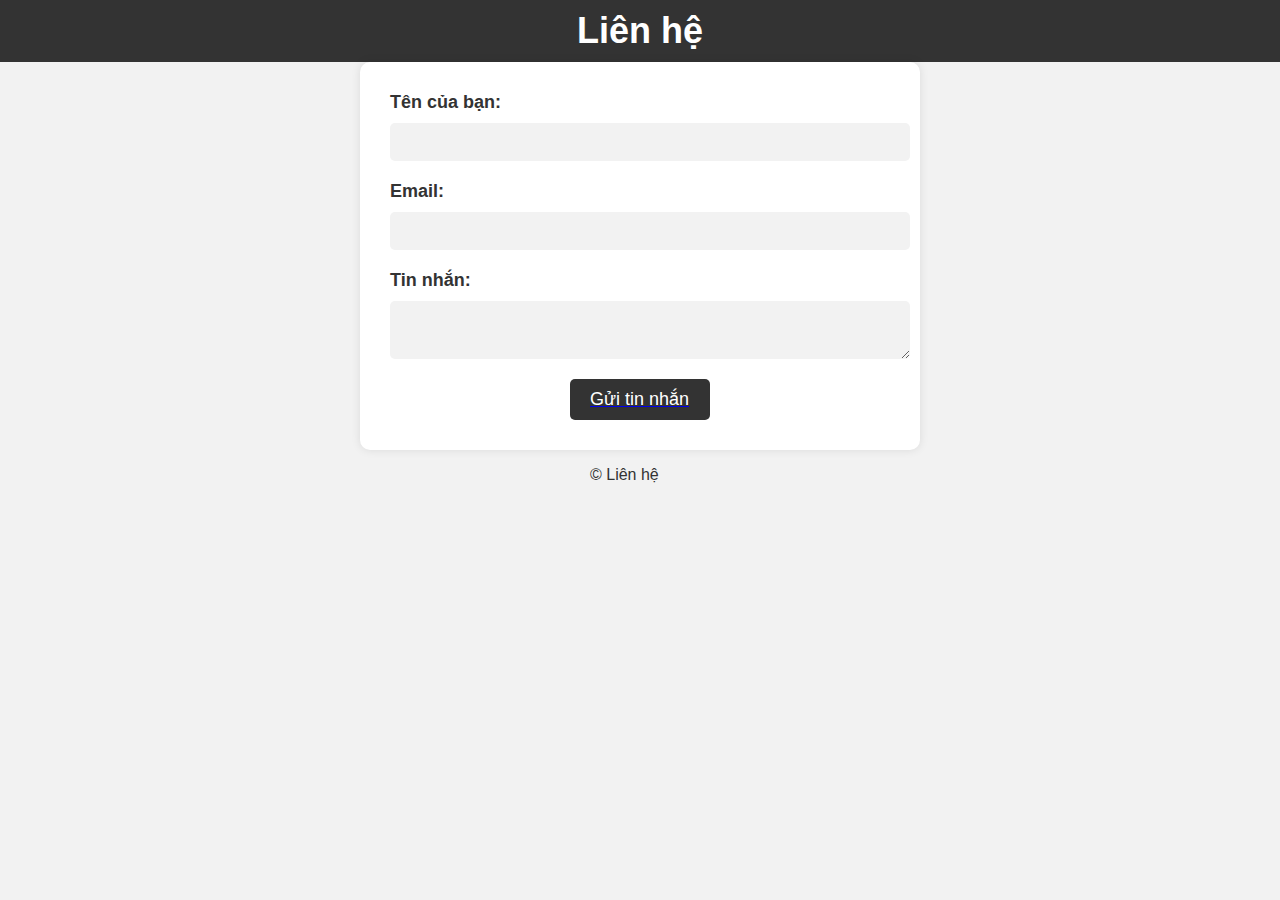
<file: lienhe.html>
<!DOCTYPE html>
<html>

<head>
	<meta charset="UTF-8">
	<meta http-equiv="X-UA-Compatible" content="IE=edge">
	<meta name="viewport" content="width=device-width, initial-scale=1.0">
	<title>KING GAME</title>
	<link rel="shortcut icon" type="web_image/png" href="logo-board-game_081052035.jpg">
	<title>Liên Hệ</title>
	<link rel="stylesheet" href="lienhe.css">
</head>

	<header>
		<h1>Liên hệ</h1>
	</header>
	
	<main>
		<form>
			<label for="name">Tên của bạn:</label>
			<input type="text" id="name" name="name" required>
			
			<label for="email">Email:</label>
			<input type="email" id="email" name="email" required>
			
			<label for="message">Tin nhắn:</label>
			<textarea id="message" name="message" required></textarea>
			<a href="index.html">
			<p class="gui">
				Gửi tin nhắn
			</p></a>
		</form>
	</main>
	
	<footer class="cangiua">
		<p>&copy; Liên hệ</p>
	</footer>
	
</body>
</html>
</file>
<file: congdong.css>
body {
    background-color: #f7f7f7;
    font-family: Arial, sans-serif;
  }

  header {
    background-color: #333;
    color: #fff;
    padding: 20px;
  }

  h1 {
    margin: 0;
    font-size: 36px;
    font-weight: bold;
  }

  nav {
    display: flex;
    justify-content: space-between;
    margin-top: 20px;
  }

  nav ul {
    list-style: none;
    margin: 0;
    padding: 0;
    display: flex;
  }

  nav li {
    margin-right: 20px;
  }

  nav a {
    color: #fff;
    text-decoration: none;
    font-size: 18px;
    font-weight: bold;
  }

  main {
    margin: 20px;
  }

  h2 {
    font-size: 24px;
    font-weight: bold;
    margin-bottom: 20px;
  }

  p {
    line-height: 1.5;
    margin-bottom: 20px;
  }

  .button {
    background-color: #ff6600;
    color: #fff;
    border: none;
    padding: 10px 20px;
    font-size: 18px;
    font-weight: bold;
    border-radius: 5px;
    cursor: pointer;
    transition: background-color 0.3s ease-in-out;
  }

  .button:hover {
    background-color: #ff8533;
  }

  footer {
    background-color: #333;
    color: #fff;
    padding: 20px;
    text-align: center;
  }

  .profile {
    background-color: #fff;
    border-radius: 5px;
    box-shadow: 0 2px 5px rgba(0, 0, 0, 0.3);
    padding: 20px;
    margin-bottom: 20px;
    display: flex;
    flex-direction: column;
    align-items: center;
    text-align: center;
  }

  .profile img {
    width: 200px;
    height: 200px;
    border-radius: 50%;
    margin-bottom: 20px;
  }

  .profile h3 {
    font-size: 24px;
    font-weight: bold;
    margin-bottom: 10px;
  }

  .profile p {
    font-size: 18px;
    margin-bottom: 10px;
  }
</file>
<file: gioithieu.css>
body {
      font-family: Arial, sans-serif;
      background-color: #f2f2f2;
      margin: 0;
      padding: 0;
    }

    header {
      background-color: #333;
      color: #FFF;
      text-align: center;
      padding: 10px;
    }
    nav {
        display: flex;
        justify-content: space-between;
        margin-top: 20px;
      }
      nav ul {
        list-style: none;
        margin: 0;
        padding: 0;
        display: flex;
      }
     nav li {
        list-style: none;
        margin-right: 20px;
      }
      nav a {
        color: #fff;
        text-decoration: none;
        font-size: 18px;
        font-weight: bold;
      }
    h1 {
      text-align: center;
      color: white;
      margin-top: 50px;
    }

    h2 {
      color: #333;
      margin-top: 30px;
    }

    p {
      color: #666;
      line-height: 1.5;
      margin-top: 10px;
    }

    ul {
      list-style: none;
      margin: 0;
      padding: 0;
    }

    li {
        list-style: none;
      border-top: 1px solid #e6e6e6;
      padding: 20px;
      position: relative;
    }

    li:first-child {
      border-top: none;
    }

    li:hover {
      background-color: #f7f7f7;
    }

    li a {
      color: #007bff;
      text-decoration: none;
      list-style: none;
    }
    li:before {
      content: "";
      position: absolute;
      top: 50%;
      left: 0;
      transform: translateY(-50%);
      border-radius: 50%;
      background-color: #007bff;
      height: 10px;
      width: 10px;
    }
</file>
<file: lienhe.css>
body {
	font-family: Arial, sans-serif;
	background-color: #F2F2F2;
	color: #333;
	margin: 0;
	padding: 0;
}

header {
	background-color: #333;
	color: #FFF;
	text-align: center;
	padding: 10px;
}

h1 {
	margin: 0;
	font-size: 36px;
}

form {
	margin: 20px;
	background-color: #FFF;
	padding: 30px;
	box-shadow: 0 0 10px rgba(0,0,0,0.1);
	border-radius: 10px;
	max-width: 500px;
	margin: 0 auto;
}

label {
	display: block;
	margin-bottom: 10px;
	font-size: 18px;
	font-weight: bold;
}

input, textarea {
	display: block;
	width: 100%;
	padding: 10px;
	border: none;
	border-radius: 5px;
	background-color: #F2F2F2;
	margin-bottom: 20px;
	font-size: 16px;
}

.gui {
	background-color: #333;
	color: #FFF;
	padding: 10px 20px;
	border: none;
	border-radius: 5px;
	font-size: 18px;
	cursor: pointer;
	display: block;
	width: 100px;
	margin: auto;

}
.cangiua{
	width: 100px;
	margin: auto;

}
</file>
